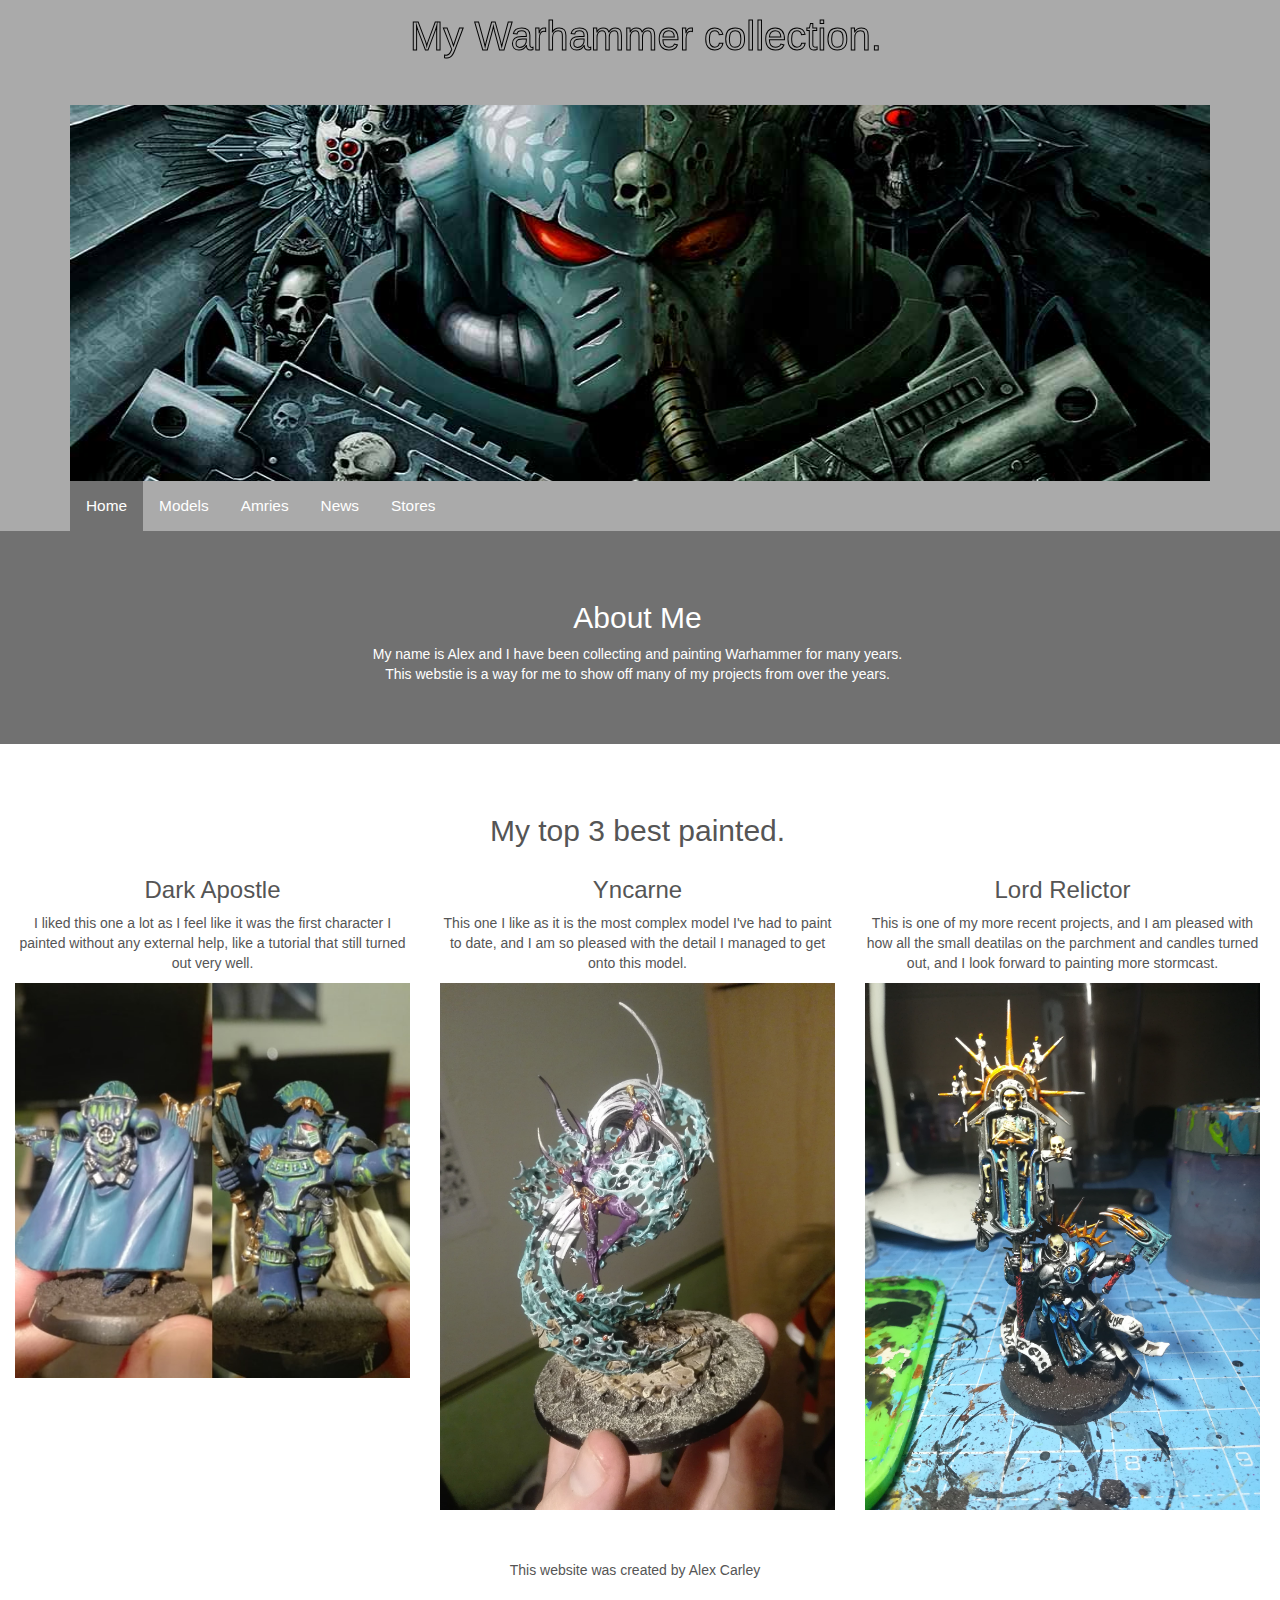
<file: Index.html>
<!DOCTYPE html>
<head>
  <title>Warhammer Collection by Alex Carley</title>
  <meta charset="utf-8">
  <meta name="viewport" content="width=device-width, initial-scale=1">
  <link rel="stylesheet" href="http://maxcdn.bootstrapcdn.com/bootstrap/3.3.7/css/bootstrap.min.css">
  <link rel="stylesheet" type="text/css" medial="all" href="css/style.css" />
  <script src="https://ajax.googleapis.com/ajax/libs/jquery/1.12.4/jquery.min.js"></script>
  <script src="http://maxcdn.bootstrapcdn.com/bootstrap/3.3.7/js/bootstrap.min.js"></script>

</head>
<body>
<div class="theheader">
  <div class="container text-center">
    <body>
      <canvas id="myCanvas" width="480" height="100">
      Your browser does not support the canvas element.
      </canvas>
      <script>
      var canvas = document.getElementById("myCanvas");
      var ctx = canvas.getContext("2d");
      ctx.font = "40px Arial";
      ctx.strokeText("My Warhammer collection.", 10, 50);
      </script>
    <img src="Images/40k-header.jpg" alt="Warhammer40k" width="100%" height="376">
    <navigation>
      <ul>
        <li><a class="active" href="index.php">Home</a></li>
        <li><a href="Models.html">Models</a></li>
        <li><a href="Armies.html">Amries</a></li>
        <li><a href="News.html">News</a></li>
        <li><a href="Stores.html">Stores</a></li>
      </ul>
    </navigation>
  </div>
</div>




<div class="container-fluid sec-1 text-center">
  <h2>About Me</h2>
  <p>My name is Alex and I have been collecting and painting Warhammer for many
  years. <br> This webstie is a way for me to show off many of my projects from
  over the years.</p>
</div>

<div class="container-fluid sec-2 text-center">
  <h2> My top 3 best painted. </h2>
  <div class="row">
  <div class="col-sm-4">
<h3>Dark Apostle</h3>
<p>I liked this one a lot as I feel like it was the first character I painted without any external help, like a tutorial that still turned out very well.</p>
    <img src="Images/AlphaLegion/DarkApostle.jpg" class="img-responsive" style="width:100%" alt="DarkApostle" >
  </div>
  <div class="col-sm-4">
<h3>Yncarne</h3>
    <p> This one I like as it is the most complex model I've had to paint to date, and I am so pleased with the detail I managed to get onto this model.</p>
    <img src="Images/Eldar/Yncarne1.jpg" class="img-responsive" style="width:100%" alt="xxx" >
  </div>
  <div class="col-sm-4">
<h3>Lord Relictor</h3>
    <p> This is one of my more recent projects, and I am pleased with how all the small deatilas on the parchment and candles turned out, and I look forward to painting more stormcast. </p>
    <img src="Images/Stormcast/LordRelictor1.jpg" class="img-responsive" style="width:100%" alt="xxx" >
  </div>
</div>
<div class="container-fluid sec-3 text-center">
  <p>This website was created by Alex Carley</p>
</div>

</body>
</html>
</file>
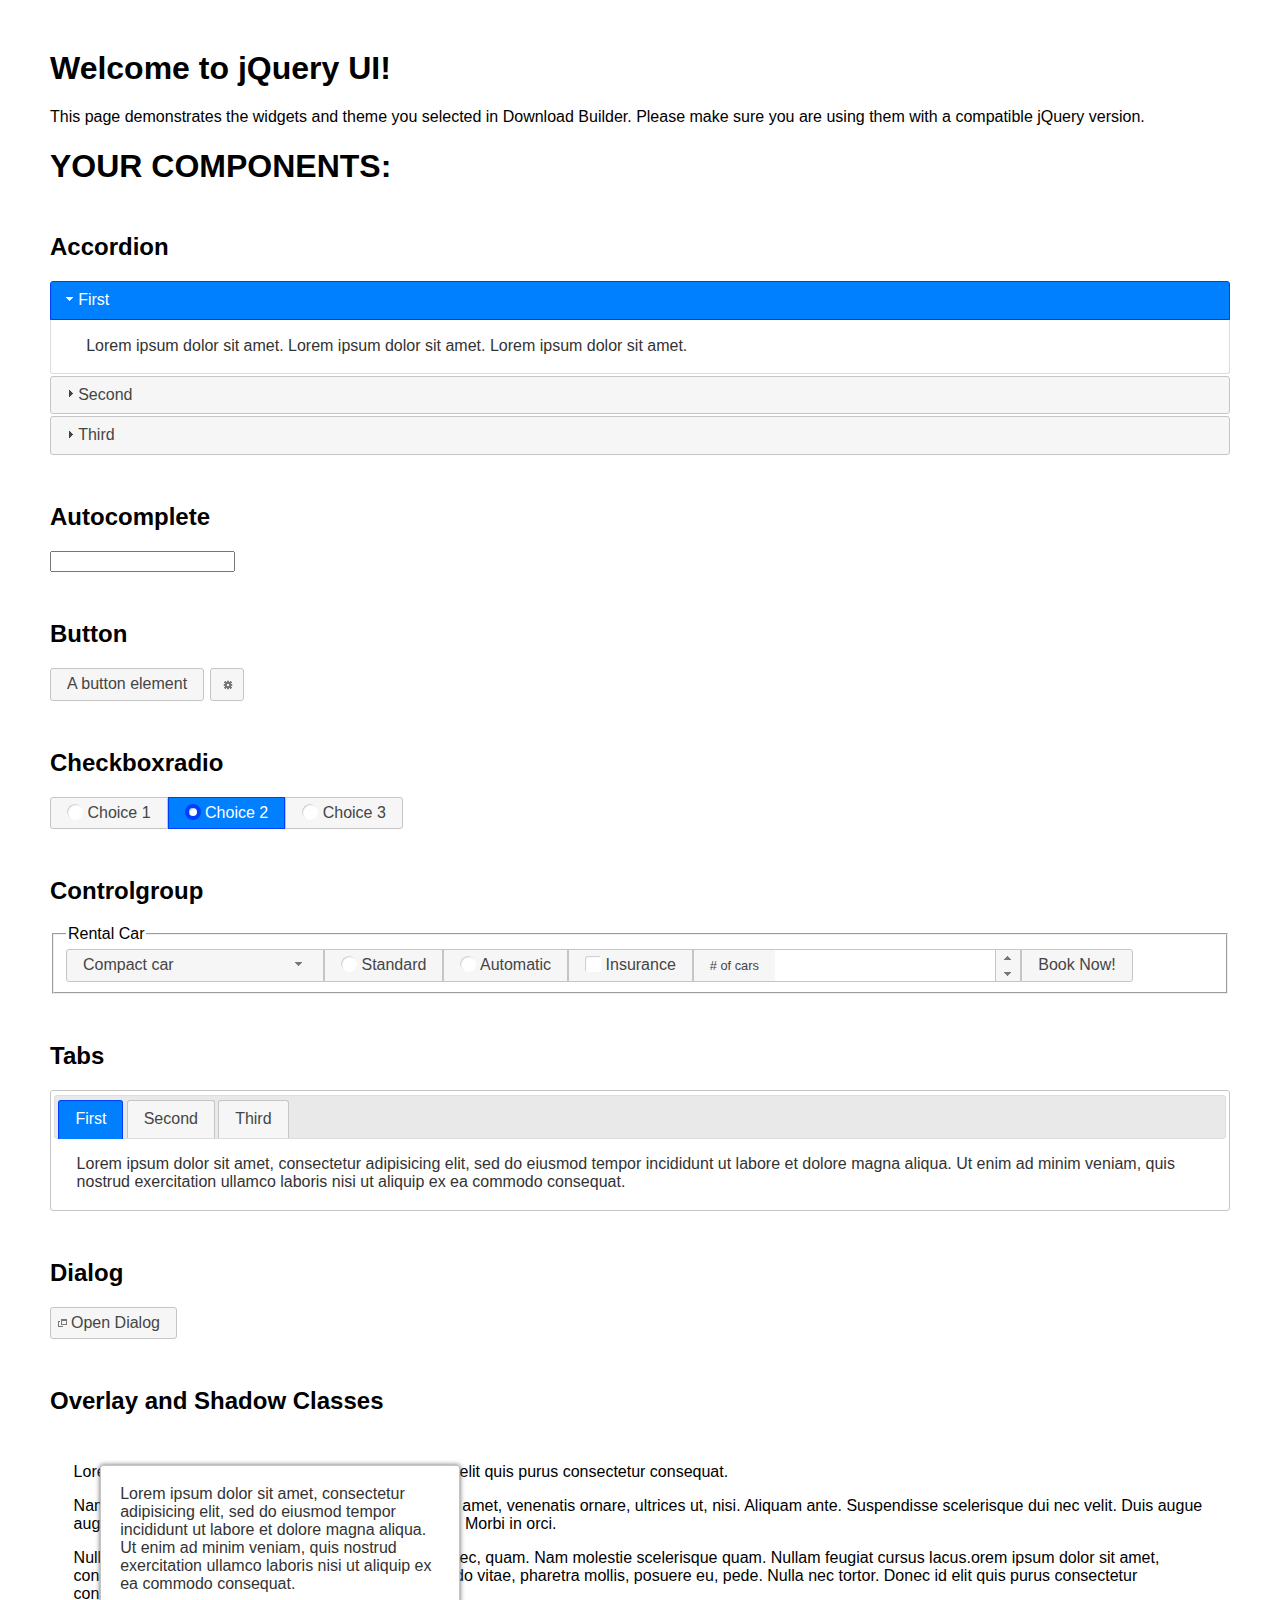
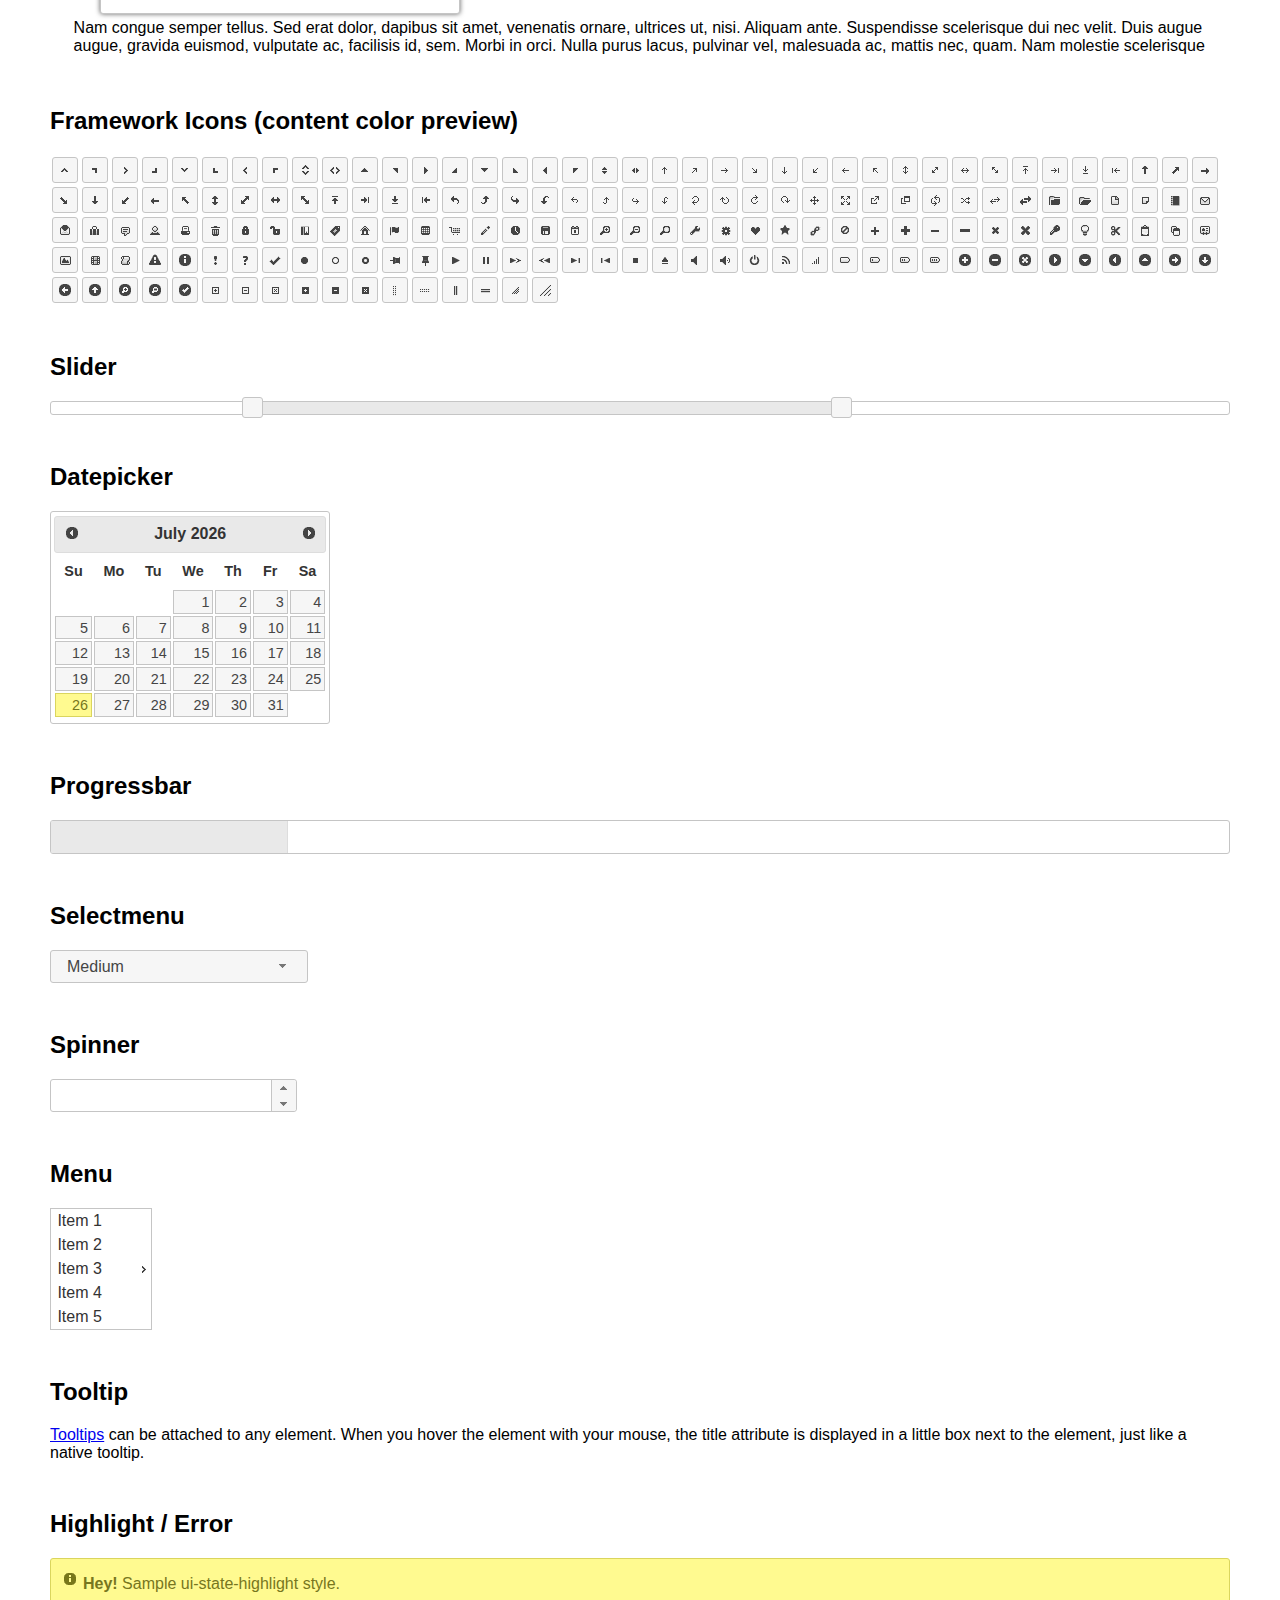
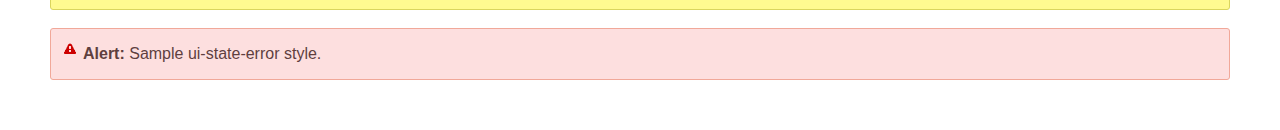
<file: JS/jquery-ui-1.12.1/index.html>
<!doctype html>
<html lang="us">
<head>
	<meta charset="utf-8">
	<title>jQuery UI Example Page</title>
	<link href="jquery-ui.css" rel="stylesheet">
	<style>
	body{
		font-family: "Trebuchet MS", sans-serif;
		margin: 50px;
	}
	.demoHeaders {
		margin-top: 2em;
	}
	#dialog-link {
		padding: .4em 1em .4em 20px;
		text-decoration: none;
		position: relative;
	}
	#dialog-link span.ui-icon {
		margin: 0 5px 0 0;
		position: absolute;
		left: .2em;
		top: 50%;
		margin-top: -8px;
	}
	#icons {
		margin: 0;
		padding: 0;
	}
	#icons li {
		margin: 2px;
		position: relative;
		padding: 4px 0;
		cursor: pointer;
		float: left;
		list-style: none;
	}
	#icons span.ui-icon {
		float: left;
		margin: 0 4px;
	}
	.fakewindowcontain .ui-widget-overlay {
		position: absolute;
	}
	select {
		width: 200px;
	}
	</style>
</head>
<body>

<h1>Welcome to jQuery UI!</h1>

<div class="ui-widget">
	<p>This page demonstrates the widgets and theme you selected in Download Builder. Please make sure you are using them with a compatible jQuery version.</p>
</div>

<h1>YOUR COMPONENTS:</h1>


<!-- Accordion -->
<h2 class="demoHeaders">Accordion</h2>
<div id="accordion">
	<h3>First</h3>
	<div>Lorem ipsum dolor sit amet. Lorem ipsum dolor sit amet. Lorem ipsum dolor sit amet.</div>
	<h3>Second</h3>
	<div>Phasellus mattis tincidunt nibh.</div>
	<h3>Third</h3>
	<div>Nam dui erat, auctor a, dignissim quis.</div>
</div>



<!-- Autocomplete -->
<h2 class="demoHeaders">Autocomplete</h2>
<div>
	<input id="autocomplete" title="type &quot;a&quot;">
</div>



<!-- Button -->
<h2 class="demoHeaders">Button</h2>
<button id="button">A button element</button>
<button id="button-icon">An icon-only button</button>



<!-- Checkboxradio -->
<h2 class="demoHeaders">Checkboxradio</h2>
<form style="margin-top: 1em;">
	<div id="radioset">
		<input type="radio" id="radio1" name="radio"><label for="radio1">Choice 1</label>
		<input type="radio" id="radio2" name="radio" checked="checked"><label for="radio2">Choice 2</label>
		<input type="radio" id="radio3" name="radio"><label for="radio3">Choice 3</label>
	</div>
</form>



<!-- Controlgroup -->
<h2 class="demoHeaders">Controlgroup</h2>
<fieldset>
	<legend>Rental Car</legend>
	<div id="controlgroup">
		<select id="car-type">
			<option>Compact car</option>
			<option>Midsize car</option>
			<option>Full size car</option>
			<option>SUV</option>
			<option>Luxury</option>
			<option>Truck</option>
			<option>Van</option>
		</select>
		<label for="transmission-standard">Standard</label>
		<input type="radio" name="transmission" id="transmission-standard">
		<label for="transmission-automatic">Automatic</label>
		<input type="radio" name="transmission" id="transmission-automatic">
		<label for="insurance">Insurance</label>
		<input type="checkbox" name="insurance" id="insurance">
		<label for="horizontal-spinner" class="ui-controlgroup-label"># of cars</label>
		<input id="horizontal-spinner" class="ui-spinner-input">
		<button>Book Now!</button>
	</div>
</fieldset>



<!-- Tabs -->
<h2 class="demoHeaders">Tabs</h2>
<div id="tabs">
	<ul>
		<li><a href="#tabs-1">First</a></li>
		<li><a href="#tabs-2">Second</a></li>
		<li><a href="#tabs-3">Third</a></li>
	</ul>
	<div id="tabs-1">Lorem ipsum dolor sit amet, consectetur adipisicing elit, sed do eiusmod tempor incididunt ut labore et dolore magna aliqua. Ut enim ad minim veniam, quis nostrud exercitation ullamco laboris nisi ut aliquip ex ea commodo consequat.</div>
	<div id="tabs-2">Phasellus mattis tincidunt nibh. Cras orci urna, blandit id, pretium vel, aliquet ornare, felis. Maecenas scelerisque sem non nisl. Fusce sed lorem in enim dictum bibendum.</div>
	<div id="tabs-3">Nam dui erat, auctor a, dignissim quis, sollicitudin eu, felis. Pellentesque nisi urna, interdum eget, sagittis et, consequat vestibulum, lacus. Mauris porttitor ullamcorper augue.</div>
</div>



<h2 class="demoHeaders">Dialog</h2>
<p>
	<button id="dialog-link" class="ui-button ui-corner-all ui-widget">
		<span class="ui-icon ui-icon-newwin"></span>Open Dialog
	</button>
</p>

<h2 class="demoHeaders">Overlay and Shadow Classes</h2>
<div style="position: relative; width: 96%; height: 200px; padding:1% 2%; overflow:hidden;" class="fakewindowcontain">
	<p>Lorem ipsum dolor sit amet,  Nulla nec tortor. Donec id elit quis purus consectetur consequat. </p><p>Nam congue semper tellus. Sed erat dolor, dapibus sit amet, venenatis ornare, ultrices ut, nisi. Aliquam ante. Suspendisse scelerisque dui nec velit. Duis augue augue, gravida euismod, vulputate ac, facilisis id, sem. Morbi in orci. </p><p>Nulla purus lacus, pulvinar vel, malesuada ac, mattis nec, quam. Nam molestie scelerisque quam. Nullam feugiat cursus lacus.orem ipsum dolor sit amet, consectetur adipiscing elit. Donec libero risus, commodo vitae, pharetra mollis, posuere eu, pede. Nulla nec tortor. Donec id elit quis purus consectetur consequat. </p><p>Nam congue semper tellus. Sed erat dolor, dapibus sit amet, venenatis ornare, ultrices ut, nisi. Aliquam ante. Suspendisse scelerisque dui nec velit. Duis augue augue, gravida euismod, vulputate ac, facilisis id, sem. Morbi in orci. Nulla purus lacus, pulvinar vel, malesuada ac, mattis nec, quam. Nam molestie scelerisque quam. </p><p>Nullam feugiat cursus lacus.orem ipsum dolor sit amet, consectetur adipiscing elit. Donec libero risus, commodo vitae, pharetra mollis, posuere eu, pede. Nulla nec tortor. Donec id elit quis purus consectetur consequat. Nam congue semper tellus. Sed erat dolor, dapibus sit amet, venenatis ornare, ultrices ut, nisi. Aliquam ante. </p><p>Suspendisse scelerisque dui nec velit. Duis augue augue, gravida euismod, vulputate ac, facilisis id, sem. Morbi in orci. Nulla purus lacus, pulvinar vel, malesuada ac, mattis nec, quam. Nam molestie scelerisque quam. Nullam feugiat cursus lacus.orem ipsum dolor sit amet, consectetur adipiscing elit. Donec libero risus, commodo vitae, pharetra mollis, posuere eu, pede. Nulla nec tortor. Donec id elit quis purus consectetur consequat. Nam congue semper tellus. Sed erat dolor, dapibus sit amet, venenatis ornare, ultrices ut, nisi. </p>

	<!-- ui-dialog -->
	<div class="ui-widget-overlay ui-front"></div>
	<div style="position: absolute; width: 320px; left: 50px; top: 30px; padding: 1.2em" class="ui-widget ui-front ui-widget-content ui-corner-all ui-widget-shadow">
		Lorem ipsum dolor sit amet, consectetur adipisicing elit, sed do eiusmod tempor incididunt ut labore et dolore magna aliqua. Ut enim ad minim veniam, quis nostrud exercitation ullamco laboris nisi ut aliquip ex ea commodo consequat.
	</div>

</div>

<!-- ui-dialog -->
<div id="dialog" title="Dialog Title">
	<p>Lorem ipsum dolor sit amet, consectetur adipisicing elit, sed do eiusmod tempor incididunt ut labore et dolore magna aliqua. Ut enim ad minim veniam, quis nostrud exercitation ullamco laboris nisi ut aliquip ex ea commodo consequat.</p>
</div>



<h2 class="demoHeaders">Framework Icons (content color preview)</h2>
<ul id="icons" class="ui-widget ui-helper-clearfix">
	<li class="ui-state-default ui-corner-all" title=".ui-icon-caret-1-n"><span class="ui-icon ui-icon-caret-1-n"></span></li>
	<li class="ui-state-default ui-corner-all" title=".ui-icon-caret-1-ne"><span class="ui-icon ui-icon-caret-1-ne"></span></li>
	<li class="ui-state-default ui-corner-all" title=".ui-icon-caret-1-e"><span class="ui-icon ui-icon-caret-1-e"></span></li>
	<li class="ui-state-default ui-corner-all" title=".ui-icon-caret-1-se"><span class="ui-icon ui-icon-caret-1-se"></span></li>
	<li class="ui-state-default ui-corner-all" title=".ui-icon-caret-1-s"><span class="ui-icon ui-icon-caret-1-s"></span></li>
	<li class="ui-state-default ui-corner-all" title=".ui-icon-caret-1-sw"><span class="ui-icon ui-icon-caret-1-sw"></span></li>
	<li class="ui-state-default ui-corner-all" title=".ui-icon-caret-1-w"><span class="ui-icon ui-icon-caret-1-w"></span></li>
	<li class="ui-state-default ui-corner-all" title=".ui-icon-caret-1-nw"><span class="ui-icon ui-icon-caret-1-nw"></span></li>
	<li class="ui-state-default ui-corner-all" title=".ui-icon-caret-2-n-s"><span class="ui-icon ui-icon-caret-2-n-s"></span></li>
	<li class="ui-state-default ui-corner-all" title=".ui-icon-caret-2-e-w"><span class="ui-icon ui-icon-caret-2-e-w"></span></li>
	<li class="ui-state-default ui-corner-all" title=".ui-icon-triangle-1-n"><span class="ui-icon ui-icon-triangle-1-n"></span></li>
	<li class="ui-state-default ui-corner-all" title=".ui-icon-triangle-1-ne"><span class="ui-icon ui-icon-triangle-1-ne"></span></li>
	<li class="ui-state-default ui-corner-all" title=".ui-icon-triangle-1-e"><span class="ui-icon ui-icon-triangle-1-e"></span></li>
	<li class="ui-state-default ui-corner-all" title=".ui-icon-triangle-1-se"><span class="ui-icon ui-icon-triangle-1-se"></span></li>
	<li class="ui-state-default ui-corner-all" title=".ui-icon-triangle-1-s"><span class="ui-icon ui-icon-triangle-1-s"></span></li>
	<li class="ui-state-default ui-corner-all" title=".ui-icon-triangle-1-sw"><span class="ui-icon ui-icon-triangle-1-sw"></span></li>
	<li class="ui-state-default ui-corner-all" title=".ui-icon-triangle-1-w"><span class="ui-icon ui-icon-triangle-1-w"></span></li>
	<li class="ui-state-default ui-corner-all" title=".ui-icon-triangle-1-nw"><span class="ui-icon ui-icon-triangle-1-nw"></span></li>
	<li class="ui-state-default ui-corner-all" title=".ui-icon-triangle-2-n-s"><span class="ui-icon ui-icon-triangle-2-n-s"></span></li>
	<li class="ui-state-default ui-corner-all" title=".ui-icon-triangle-2-e-w"><span class="ui-icon ui-icon-triangle-2-e-w"></span></li>
	<li class="ui-state-default ui-corner-all" title=".ui-icon-arrow-1-n"><span class="ui-icon ui-icon-arrow-1-n"></span></li>
	<li class="ui-state-default ui-corner-all" title=".ui-icon-arrow-1-ne"><span class="ui-icon ui-icon-arrow-1-ne"></span></li>
	<li class="ui-state-default ui-corner-all" title=".ui-icon-arrow-1-e"><span class="ui-icon ui-icon-arrow-1-e"></span></li>
	<li class="ui-state-default ui-corner-all" title=".ui-icon-arrow-1-se"><span class="ui-icon ui-icon-arrow-1-se"></span></li>
	<li class="ui-state-default ui-corner-all" title=".ui-icon-arrow-1-s"><span class="ui-icon ui-icon-arrow-1-s"></span></li>
	<li class="ui-state-default ui-corner-all" title=".ui-icon-arrow-1-sw"><span class="ui-icon ui-icon-arrow-1-sw"></span></li>
	<li class="ui-state-default ui-corner-all" title=".ui-icon-arrow-1-w"><span class="ui-icon ui-icon-arrow-1-w"></span></li>
	<li class="ui-state-default ui-corner-all" title=".ui-icon-arrow-1-nw"><span class="ui-icon ui-icon-arrow-1-nw"></span></li>
	<li class="ui-state-default ui-corner-all" title=".ui-icon-arrow-2-n-s"><span class="ui-icon ui-icon-arrow-2-n-s"></span></li>
	<li class="ui-state-default ui-corner-all" title=".ui-icon-arrow-2-ne-sw"><span class="ui-icon ui-icon-arrow-2-ne-sw"></span></li>
	<li class="ui-state-default ui-corner-all" title=".ui-icon-arrow-2-e-w"><span class="ui-icon ui-icon-arrow-2-e-w"></span></li>
	<li class="ui-state-default ui-corner-all" title=".ui-icon-arrow-2-se-nw"><span class="ui-icon ui-icon-arrow-2-se-nw"></span></li>
	<li class="ui-state-default ui-corner-all" title=".ui-icon-arrowstop-1-n"><span class="ui-icon ui-icon-arrowstop-1-n"></span></li>
	<li class="ui-state-default ui-corner-all" title=".ui-icon-arrowstop-1-e"><span class="ui-icon ui-icon-arrowstop-1-e"></span></li>
	<li class="ui-state-default ui-corner-all" title=".ui-icon-arrowstop-1-s"><span class="ui-icon ui-icon-arrowstop-1-s"></span></li>
	<li class="ui-state-default ui-corner-all" title=".ui-icon-arrowstop-1-w"><span class="ui-icon ui-icon-arrowstop-1-w"></span></li>
	<li class="ui-state-default ui-corner-all" title=".ui-icon-arrowthick-1-n"><span class="ui-icon ui-icon-arrowthick-1-n"></span></li>
	<li class="ui-state-default ui-corner-all" title=".ui-icon-arrowthick-1-ne"><span class="ui-icon ui-icon-arrowthick-1-ne"></span></li>
	<li class="ui-state-default ui-corner-all" title=".ui-icon-arrowthick-1-e"><span class="ui-icon ui-icon-arrowthick-1-e"></span></li>
	<li class="ui-state-default ui-corner-all" title=".ui-icon-arrowthick-1-se"><span class="ui-icon ui-icon-arrowthick-1-se"></span></li>
	<li class="ui-state-default ui-corner-all" title=".ui-icon-arrowthick-1-s"><span class="ui-icon ui-icon-arrowthick-1-s"></span></li>
	<li class="ui-state-default ui-corner-all" title=".ui-icon-arrowthick-1-sw"><span class="ui-icon ui-icon-arrowthick-1-sw"></span></li>
	<li class="ui-state-default ui-corner-all" title=".ui-icon-arrowthick-1-w"><span class="ui-icon ui-icon-arrowthick-1-w"></span></li>
	<li class="ui-state-default ui-corner-all" title=".ui-icon-arrowthick-1-nw"><span class="ui-icon ui-icon-arrowthick-1-nw"></span></li>
	<li class="ui-state-default ui-corner-all" title=".ui-icon-arrowthick-2-n-s"><span class="ui-icon ui-icon-arrowthick-2-n-s"></span></li>
	<li class="ui-state-default ui-corner-all" title=".ui-icon-arrowthick-2-ne-sw"><span class="ui-icon ui-icon-arrowthick-2-ne-sw"></span></li>
	<li class="ui-state-default ui-corner-all" title=".ui-icon-arrowthick-2-e-w"><span class="ui-icon ui-icon-arrowthick-2-e-w"></span></li>
	<li class="ui-state-default ui-corner-all" title=".ui-icon-arrowthick-2-se-nw"><span class="ui-icon ui-icon-arrowthick-2-se-nw"></span></li>
	<li class="ui-state-default ui-corner-all" title=".ui-icon-arrowthickstop-1-n"><span class="ui-icon ui-icon-arrowthickstop-1-n"></span></li>
	<li class="ui-state-default ui-corner-all" title=".ui-icon-arrowthickstop-1-e"><span class="ui-icon ui-icon-arrowthickstop-1-e"></span></li>
	<li class="ui-state-default ui-corner-all" title=".ui-icon-arrowthickstop-1-s"><span class="ui-icon ui-icon-arrowthickstop-1-s"></span></li>
	<li class="ui-state-default ui-corner-all" title=".ui-icon-arrowthickstop-1-w"><span class="ui-icon ui-icon-arrowthickstop-1-w"></span></li>
	<li class="ui-state-default ui-corner-all" title=".ui-icon-arrowreturnthick-1-w"><span class="ui-icon ui-icon-arrowreturnthick-1-w"></span></li>
	<li class="ui-state-default ui-corner-all" title=".ui-icon-arrowreturnthick-1-n"><span class="ui-icon ui-icon-arrowreturnthick-1-n"></span></li>
	<li class="ui-state-default ui-corner-all" title=".ui-icon-arrowreturnthick-1-e"><span class="ui-icon ui-icon-arrowreturnthick-1-e"></span></li>
	<li class="ui-state-default ui-corner-all" title=".ui-icon-arrowreturnthick-1-s"><span class="ui-icon ui-icon-arrowreturnthick-1-s"></span></li>
	<li class="ui-state-default ui-corner-all" title=".ui-icon-arrowreturn-1-w"><span class="ui-icon ui-icon-arrowreturn-1-w"></span></li>
	<li class="ui-state-default ui-corner-all" title=".ui-icon-arrowreturn-1-n"><span class="ui-icon ui-icon-arrowreturn-1-n"></span></li>
	<li class="ui-state-default ui-corner-all" title=".ui-icon-arrowreturn-1-e"><span class="ui-icon ui-icon-arrowreturn-1-e"></span></li>
	<li class="ui-state-default ui-corner-all" title=".ui-icon-arrowreturn-1-s"><span class="ui-icon ui-icon-arrowreturn-1-s"></span></li>
	<li class="ui-state-default ui-corner-all" title=".ui-icon-arrowrefresh-1-w"><span class="ui-icon ui-icon-arrowrefresh-1-w"></span></li>
	<li class="ui-state-default ui-corner-all" title=".ui-icon-arrowrefresh-1-n"><span class="ui-icon ui-icon-arrowrefresh-1-n"></span></li>
	<li class="ui-state-default ui-corner-all" title=".ui-icon-arrowrefresh-1-e"><span class="ui-icon ui-icon-arrowrefresh-1-e"></span></li>
	<li class="ui-state-default ui-corner-all" title=".ui-icon-arrowrefresh-1-s"><span class="ui-icon ui-icon-arrowrefresh-1-s"></span></li>
	<li class="ui-state-default ui-corner-all" title=".ui-icon-arrow-4"><span class="ui-icon ui-icon-arrow-4"></span></li>
	<li class="ui-state-default ui-corner-all" title=".ui-icon-arrow-4-diag"><span class="ui-icon ui-icon-arrow-4-diag"></span></li>
	<li class="ui-state-default ui-corner-all" title=".ui-icon-extlink"><span class="ui-icon ui-icon-extlink"></span></li>
	<li class="ui-state-default ui-corner-all" title=".ui-icon-newwin"><span class="ui-icon ui-icon-newwin"></span></li>
	<li class="ui-state-default ui-corner-all" title=".ui-icon-refresh"><span class="ui-icon ui-icon-refresh"></span></li>
	<li class="ui-state-default ui-corner-all" title=".ui-icon-shuffle"><span class="ui-icon ui-icon-shuffle"></span></li>
	<li class="ui-state-default ui-corner-all" title=".ui-icon-transfer-e-w"><span class="ui-icon ui-icon-transfer-e-w"></span></li>
	<li class="ui-state-default ui-corner-all" title=".ui-icon-transferthick-e-w"><span class="ui-icon ui-icon-transferthick-e-w"></span></li>
	<li class="ui-state-default ui-corner-all" title=".ui-icon-folder-collapsed"><span class="ui-icon ui-icon-folder-collapsed"></span></li>
	<li class="ui-state-default ui-corner-all" title=".ui-icon-folder-open"><span class="ui-icon ui-icon-folder-open"></span></li>
	<li class="ui-state-default ui-corner-all" title=".ui-icon-document"><span class="ui-icon ui-icon-document"></span></li>
	<li class="ui-state-default ui-corner-all" title=".ui-icon-document-b"><span class="ui-icon ui-icon-document-b"></span></li>
	<li class="ui-state-default ui-corner-all" title=".ui-icon-note"><span class="ui-icon ui-icon-note"></span></li>
	<li class="ui-state-default ui-corner-all" title=".ui-icon-mail-closed"><span class="ui-icon ui-icon-mail-closed"></span></li>
	<li class="ui-state-default ui-corner-all" title=".ui-icon-mail-open"><span class="ui-icon ui-icon-mail-open"></span></li>
	<li class="ui-state-default ui-corner-all" title=".ui-icon-suitcase"><span class="ui-icon ui-icon-suitcase"></span></li>
	<li class="ui-state-default ui-corner-all" title=".ui-icon-comment"><span class="ui-icon ui-icon-comment"></span></li>
	<li class="ui-state-default ui-corner-all" title=".ui-icon-person"><span class="ui-icon ui-icon-person"></span></li>
	<li class="ui-state-default ui-corner-all" title=".ui-icon-print"><span class="ui-icon ui-icon-print"></span></li>
	<li class="ui-state-default ui-corner-all" title=".ui-icon-trash"><span class="ui-icon ui-icon-trash"></span></li>
	<li class="ui-state-default ui-corner-all" title=".ui-icon-locked"><span class="ui-icon ui-icon-locked"></span></li>
	<li class="ui-state-default ui-corner-all" title=".ui-icon-unlocked"><span class="ui-icon ui-icon-unlocked"></span></li>
	<li class="ui-state-default ui-corner-all" title=".ui-icon-bookmark"><span class="ui-icon ui-icon-bookmark"></span></li>
	<li class="ui-state-default ui-corner-all" title=".ui-icon-tag"><span class="ui-icon ui-icon-tag"></span></li>
	<li class="ui-state-default ui-corner-all" title=".ui-icon-home"><span class="ui-icon ui-icon-home"></span></li>
	<li class="ui-state-default ui-corner-all" title=".ui-icon-flag"><span class="ui-icon ui-icon-flag"></span></li>
	<li class="ui-state-default ui-corner-all" title=".ui-icon-calculator"><span class="ui-icon ui-icon-calculator"></span></li>
	<li class="ui-state-default ui-corner-all" title=".ui-icon-cart"><span class="ui-icon ui-icon-cart"></span></li>
	<li class="ui-state-default ui-corner-all" title=".ui-icon-pencil"><span class="ui-icon ui-icon-pencil"></span></li>
	<li class="ui-state-default ui-corner-all" title=".ui-icon-clock"><span class="ui-icon ui-icon-clock"></span></li>
	<li class="ui-state-default ui-corner-all" title=".ui-icon-disk"><span class="ui-icon ui-icon-disk"></span></li>
	<li class="ui-state-default ui-corner-all" title=".ui-icon-calendar"><span class="ui-icon ui-icon-calendar"></span></li>
	<li class="ui-state-default ui-corner-all" title=".ui-icon-zoomin"><span class="ui-icon ui-icon-zoomin"></span></li>
	<li class="ui-state-default ui-corner-all" title=".ui-icon-zoomout"><span class="ui-icon ui-icon-zoomout"></span></li>
	<li class="ui-state-default ui-corner-all" title=".ui-icon-search"><span class="ui-icon ui-icon-search"></span></li>
	<li class="ui-state-default ui-corner-all" title=".ui-icon-wrench"><span class="ui-icon ui-icon-wrench"></span></li>
	<li class="ui-state-default ui-corner-all" title=".ui-icon-gear"><span class="ui-icon ui-icon-gear"></span></li>
	<li class="ui-state-default ui-corner-all" title=".ui-icon-heart"><span class="ui-icon ui-icon-heart"></span></li>
	<li class="ui-state-default ui-corner-all" title=".ui-icon-star"><span class="ui-icon ui-icon-star"></span></li>
	<li class="ui-state-default ui-corner-all" title=".ui-icon-link"><span class="ui-icon ui-icon-link"></span></li>
	<li class="ui-state-default ui-corner-all" title=".ui-icon-cancel"><span class="ui-icon ui-icon-cancel"></span></li>
	<li class="ui-state-default ui-corner-all" title=".ui-icon-plus"><span class="ui-icon ui-icon-plus"></span></li>
	<li class="ui-state-default ui-corner-all" title=".ui-icon-plusthick"><span class="ui-icon ui-icon-plusthick"></span></li>
	<li class="ui-state-default ui-corner-all" title=".ui-icon-minus"><span class="ui-icon ui-icon-minus"></span></li>
	<li class="ui-state-default ui-corner-all" title=".ui-icon-minusthick"><span class="ui-icon ui-icon-minusthick"></span></li>
	<li class="ui-state-default ui-corner-all" title=".ui-icon-close"><span class="ui-icon ui-icon-close"></span></li>
	<li class="ui-state-default ui-corner-all" title=".ui-icon-closethick"><span class="ui-icon ui-icon-closethick"></span></li>
	<li class="ui-state-default ui-corner-all" title=".ui-icon-key"><span class="ui-icon ui-icon-key"></span></li>
	<li class="ui-state-default ui-corner-all" title=".ui-icon-lightbulb"><span class="ui-icon ui-icon-lightbulb"></span></li>
	<li class="ui-state-default ui-corner-all" title=".ui-icon-scissors"><span class="ui-icon ui-icon-scissors"></span></li>
	<li class="ui-state-default ui-corner-all" title=".ui-icon-clipboard"><span class="ui-icon ui-icon-clipboard"></span></li>
	<li class="ui-state-default ui-corner-all" title=".ui-icon-copy"><span class="ui-icon ui-icon-copy"></span></li>
	<li class="ui-state-default ui-corner-all" title=".ui-icon-contact"><span class="ui-icon ui-icon-contact"></span></li>
	<li class="ui-state-default ui-corner-all" title=".ui-icon-image"><span class="ui-icon ui-icon-image"></span></li>
	<li class="ui-state-default ui-corner-all" title=".ui-icon-video"><span class="ui-icon ui-icon-video"></span></li>
	<li class="ui-state-default ui-corner-all" title=".ui-icon-script"><span class="ui-icon ui-icon-script"></span></li>
	<li class="ui-state-default ui-corner-all" title=".ui-icon-alert"><span class="ui-icon ui-icon-alert"></span></li>
	<li class="ui-state-default ui-corner-all" title=".ui-icon-info"><span class="ui-icon ui-icon-info"></span></li>
	<li class="ui-state-default ui-corner-all" title=".ui-icon-notice"><span class="ui-icon ui-icon-notice"></span></li>
	<li class="ui-state-default ui-corner-all" title=".ui-icon-help"><span class="ui-icon ui-icon-help"></span></li>
	<li class="ui-state-default ui-corner-all" title=".ui-icon-check"><span class="ui-icon ui-icon-check"></span></li>
	<li class="ui-state-default ui-corner-all" title=".ui-icon-bullet"><span class="ui-icon ui-icon-bullet"></span></li>
	<li class="ui-state-default ui-corner-all" title=".ui-icon-radio-off"><span class="ui-icon ui-icon-radio-off"></span></li>
	<li class="ui-state-default ui-corner-all" title=".ui-icon-radio-on"><span class="ui-icon ui-icon-radio-on"></span></li>
	<li class="ui-state-default ui-corner-all" title=".ui-icon-pin-w"><span class="ui-icon ui-icon-pin-w"></span></li>
	<li class="ui-state-default ui-corner-all" title=".ui-icon-pin-s"><span class="ui-icon ui-icon-pin-s"></span></li>
	<li class="ui-state-default ui-corner-all" title=".ui-icon-play"><span class="ui-icon ui-icon-play"></span></li>
	<li class="ui-state-default ui-corner-all" title=".ui-icon-pause"><span class="ui-icon ui-icon-pause"></span></li>
	<li class="ui-state-default ui-corner-all" title=".ui-icon-seek-next"><span class="ui-icon ui-icon-seek-next"></span></li>
	<li class="ui-state-default ui-corner-all" title=".ui-icon-seek-prev"><span class="ui-icon ui-icon-seek-prev"></span></li>
	<li class="ui-state-default ui-corner-all" title=".ui-icon-seek-end"><span class="ui-icon ui-icon-seek-end"></span></li>
	<li class="ui-state-default ui-corner-all" title=".ui-icon-seek-first"><span class="ui-icon ui-icon-seek-first"></span></li>
	<li class="ui-state-default ui-corner-all" title=".ui-icon-stop"><span class="ui-icon ui-icon-stop"></span></li>
	<li class="ui-state-default ui-corner-all" title=".ui-icon-eject"><span class="ui-icon ui-icon-eject"></span></li>
	<li class="ui-state-default ui-corner-all" title=".ui-icon-volume-off"><span class="ui-icon ui-icon-volume-off"></span></li>
	<li class="ui-state-default ui-corner-all" title=".ui-icon-volume-on"><span class="ui-icon ui-icon-volume-on"></span></li>
	<li class="ui-state-default ui-corner-all" title=".ui-icon-power"><span class="ui-icon ui-icon-power"></span></li>
	<li class="ui-state-default ui-corner-all" title=".ui-icon-signal-diag"><span class="ui-icon ui-icon-signal-diag"></span></li>
	<li class="ui-state-default ui-corner-all" title=".ui-icon-signal"><span class="ui-icon ui-icon-signal"></span></li>
	<li class="ui-state-default ui-corner-all" title=".ui-icon-battery-0"><span class="ui-icon ui-icon-battery-0"></span></li>
	<li class="ui-state-default ui-corner-all" title=".ui-icon-battery-1"><span class="ui-icon ui-icon-battery-1"></span></li>
	<li class="ui-state-default ui-corner-all" title=".ui-icon-battery-2"><span class="ui-icon ui-icon-battery-2"></span></li>
	<li class="ui-state-default ui-corner-all" title=".ui-icon-battery-3"><span class="ui-icon ui-icon-battery-3"></span></li>
	<li class="ui-state-default ui-corner-all" title=".ui-icon-circle-plus"><span class="ui-icon ui-icon-circle-plus"></span></li>
	<li class="ui-state-default ui-corner-all" title=".ui-icon-circle-minus"><span class="ui-icon ui-icon-circle-minus"></span></li>
	<li class="ui-state-default ui-corner-all" title=".ui-icon-circle-close"><span class="ui-icon ui-icon-circle-close"></span></li>
	<li class="ui-state-default ui-corner-all" title=".ui-icon-circle-triangle-e"><span class="ui-icon ui-icon-circle-triangle-e"></span></li>
	<li class="ui-state-default ui-corner-all" title=".ui-icon-circle-triangle-s"><span class="ui-icon ui-icon-circle-triangle-s"></span></li>
	<li class="ui-state-default ui-corner-all" title=".ui-icon-circle-triangle-w"><span class="ui-icon ui-icon-circle-triangle-w"></span></li>
	<li class="ui-state-default ui-corner-all" title=".ui-icon-circle-triangle-n"><span class="ui-icon ui-icon-circle-triangle-n"></span></li>
	<li class="ui-state-default ui-corner-all" title=".ui-icon-circle-arrow-e"><span class="ui-icon ui-icon-circle-arrow-e"></span></li>
	<li class="ui-state-default ui-corner-all" title=".ui-icon-circle-arrow-s"><span class="ui-icon ui-icon-circle-arrow-s"></span></li>
	<li class="ui-state-default ui-corner-all" title=".ui-icon-circle-arrow-w"><span class="ui-icon ui-icon-circle-arrow-w"></span></li>
	<li class="ui-state-default ui-corner-all" title=".ui-icon-circle-arrow-n"><span class="ui-icon ui-icon-circle-arrow-n"></span></li>
	<li class="ui-state-default ui-corner-all" title=".ui-icon-circle-zoomin"><span class="ui-icon ui-icon-circle-zoomin"></span></li>
	<li class="ui-state-default ui-corner-all" title=".ui-icon-circle-zoomout"><span class="ui-icon ui-icon-circle-zoomout"></span></li>
	<li class="ui-state-default ui-corner-all" title=".ui-icon-circle-check"><span class="ui-icon ui-icon-circle-check"></span></li>
	<li class="ui-state-default ui-corner-all" title=".ui-icon-circlesmall-plus"><span class="ui-icon ui-icon-circlesmall-plus"></span></li>
	<li class="ui-state-default ui-corner-all" title=".ui-icon-circlesmall-minus"><span class="ui-icon ui-icon-circlesmall-minus"></span></li>
	<li class="ui-state-default ui-corner-all" title=".ui-icon-circlesmall-close"><span class="ui-icon ui-icon-circlesmall-close"></span></li>
	<li class="ui-state-default ui-corner-all" title=".ui-icon-squaresmall-plus"><span class="ui-icon ui-icon-squaresmall-plus"></span></li>
	<li class="ui-state-default ui-corner-all" title=".ui-icon-squaresmall-minus"><span class="ui-icon ui-icon-squaresmall-minus"></span></li>
	<li class="ui-state-default ui-corner-all" title=".ui-icon-squaresmall-close"><span class="ui-icon ui-icon-squaresmall-close"></span></li>
	<li class="ui-state-default ui-corner-all" title=".ui-icon-grip-dotted-vertical"><span class="ui-icon ui-icon-grip-dotted-vertical"></span></li>
	<li class="ui-state-default ui-corner-all" title=".ui-icon-grip-dotted-horizontal"><span class="ui-icon ui-icon-grip-dotted-horizontal"></span></li>
	<li class="ui-state-default ui-corner-all" title=".ui-icon-grip-solid-vertical"><span class="ui-icon ui-icon-grip-solid-vertical"></span></li>
	<li class="ui-state-default ui-corner-all" title=".ui-icon-grip-solid-horizontal"><span class="ui-icon ui-icon-grip-solid-horizontal"></span></li>
	<li class="ui-state-default ui-corner-all" title=".ui-icon-gripsmall-diagonal-se"><span class="ui-icon ui-icon-gripsmall-diagonal-se"></span></li>
	<li class="ui-state-default ui-corner-all" title=".ui-icon-grip-diagonal-se"><span class="ui-icon ui-icon-grip-diagonal-se"></span></li>
</ul>


<!-- Slider -->
<h2 class="demoHeaders">Slider</h2>
<div id="slider"></div>



<!-- Datepicker -->
<h2 class="demoHeaders">Datepicker</h2>
<div id="datepicker"></div>



<!-- Progressbar -->
<h2 class="demoHeaders">Progressbar</h2>
<div id="progressbar"></div>



<!-- Progressbar -->
<h2 class="demoHeaders">Selectmenu</h2>
<select id="selectmenu">
	<option>Slower</option>
	<option>Slow</option>
	<option selected="selected">Medium</option>
	<option>Fast</option>
	<option>Faster</option>
</select>



<!-- Spinner -->
<h2 class="demoHeaders">Spinner</h2>
<input id="spinner">



<!-- Menu -->
<h2 class="demoHeaders">Menu</h2>
<ul style="width:100px;" id="menu">
	<li><div>Item 1</div></li>
	<li><div>Item 2</div></li>
	<li><div>Item 3</div>
		<ul>
			<li><div>Item 3-1</div></li>
			<li><div>Item 3-2</div></li>
			<li><div>Item 3-3</div></li>
			<li><div>Item 3-4</div></li>
			<li><div>Item 3-5</div></li>
		</ul>
	</li>
	<li><div>Item 4</div></li>
	<li><div>Item 5</div></li>
</ul>



<!-- Tooltip -->
<h2 class="demoHeaders">Tooltip</h2>
<p id="tooltip">
	<a href="#" title="That&apos;s what this widget is">Tooltips</a> can be attached to any element. When you hover
the element with your mouse, the title attribute is displayed in a little box next to the element, just like a native tooltip.
</p>


<!-- Highlight / Error -->
<h2 class="demoHeaders">Highlight / Error</h2>
<div class="ui-widget">
	<div class="ui-state-highlight ui-corner-all" style="margin-top: 20px; padding: 0 .7em;">
		<p><span class="ui-icon ui-icon-info" style="float: left; margin-right: .3em;"></span>
		<strong>Hey!</strong> Sample ui-state-highlight style.</p>
	</div>
</div>
<br>
<div class="ui-widget">
	<div class="ui-state-error ui-corner-all" style="padding: 0 .7em;">
		<p><span class="ui-icon ui-icon-alert" style="float: left; margin-right: .3em;"></span>
		<strong>Alert:</strong> Sample ui-state-error style.</p>
	</div>
</div>

<script src="external/jquery/jquery.js"></script>
<script src="jquery-ui.js"></script>
<script>

$( "#accordion" ).accordion();



var availableTags = [
	"ActionScript",
	"AppleScript",
	"Asp",
	"BASIC",
	"C",
	"C++",
	"Clojure",
	"COBOL",
	"ColdFusion",
	"Erlang",
	"Fortran",
	"Groovy",
	"Haskell",
	"Java",
	"JavaScript",
	"Lisp",
	"Perl",
	"PHP",
	"Python",
	"Ruby",
	"Scala",
	"Scheme"
];
$( "#autocomplete" ).autocomplete({
	source: availableTags
});



$( "#button" ).button();
$( "#button-icon" ).button({
	icon: "ui-icon-gear",
	showLabel: false
});



$( "#radioset" ).buttonset();



$( "#controlgroup" ).controlgroup();



$( "#tabs" ).tabs();



$( "#dialog" ).dialog({
	autoOpen: false,
	width: 400,
	buttons: [
		{
			text: "Ok",
			click: function() {
				$( this ).dialog( "close" );
			}
		},
		{
			text: "Cancel",
			click: function() {
				$( this ).dialog( "close" );
			}
		}
	]
});

// Link to open the dialog
$( "#dialog-link" ).click(function( event ) {
	$( "#dialog" ).dialog( "open" );
	event.preventDefault();
});



$( "#datepicker" ).datepicker({
	inline: true
});



$( "#slider" ).slider({
	range: true,
	values: [ 17, 67 ]
});



$( "#progressbar" ).progressbar({
	value: 20
});



$( "#spinner" ).spinner();



$( "#menu" ).menu();



$( "#tooltip" ).tooltip();



$( "#selectmenu" ).selectmenu();


// Hover states on the static widgets
$( "#dialog-link, #icons li" ).hover(
	function() {
		$( this ).addClass( "ui-state-hover" );
	},
	function() {
		$( this ).removeClass( "ui-state-hover" );
	}
);
</script>
</body>
</html>
</file>
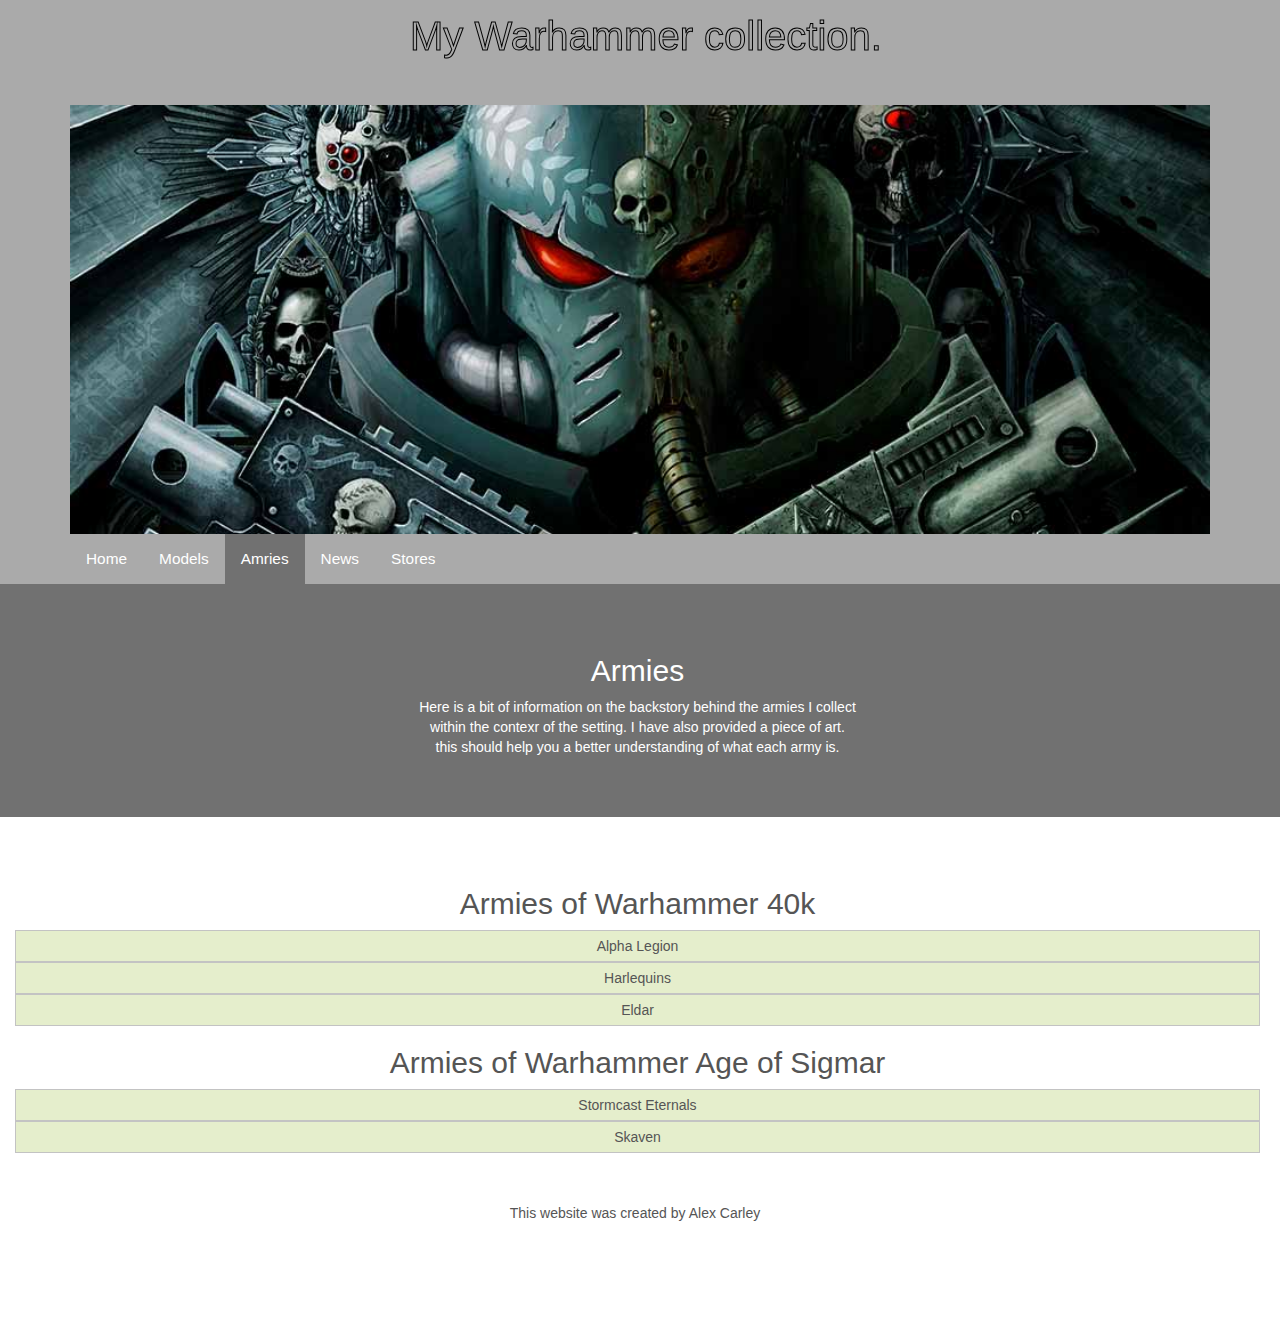
<file: Armies.html>
<!DOCTYPE html>
<head>
  <title>Warhammer Collection by Alex Carley</title>
  <meta charset="utf-8">
  <meta name="viewport" content="width=device-width, initial-scale=1">
  <link rel="stylesheet" href="http://maxcdn.bootstrapcdn.com/bootstrap/3.3.7/css/bootstrap.min.css">
  <link rel="stylesheet" type="text/css" medial="all" href="css/style.css" />
  <script src="https://ajax.googleapis.com/ajax/libs/jquery/1.12.4/jquery.min.js"></script>
  <script src="http://maxcdn.bootstrapcdn.com/bootstrap/3.3.7/js/bootstrap.min.js"></script>
  <script>
  $(document).ready(function(){
    $("#flip1").click(function(){
      $("#panel1").slideToggle("slow");
    });
  });
  $(document).ready(function(){
    $("#flip2").click(function(){
      $("#panel2").slideToggle("slow");
    });
  });
  $(document).ready(function(){
    $("#flip3").click(function(){
      $("#panel3").slideToggle("slow");
    });
  });
  $(document).ready(function(){
    $("#flip4").click(function(){
      $("#panel4").slideToggle("slow");
    });
  });
  $(document).ready(function(){
    $("#flip5").click(function(){
      $("#panel5").slideToggle("slow");
    });
  });
  </script>
</head>
<body>
<div class="theheader">
  <div class="container text-center">
    <canvas id="myCanvas" width="480" height="100">
    Your browser does not support the canvas element.
    </canvas>
    <script>
    var canvas = document.getElementById("myCanvas");
    var ctx = canvas.getContext("2d");
    ctx.font = "40px Arial";
    ctx.strokeText("My Warhammer collection.", 10, 50);
    </script>
    <img src="Images/40k-header.jpg" alt="Warhammer40k" width="100%" height="100%">
    <navigation>
      <ul>
        <li><a href="index.html">Home</a></li>
        <li><a href="Models.html">Models</a></li>
        <li><a class="active" href="Armies.html">Amries</a></li>
        <li><a href="News.html">News</a></li>
        <li><a href="Stores.html">Stores</a></li>
    </navigation>
  </div>
</div>

<div class="container-fluid sec-1 text-center">
  <h2>Armies</h2>
  <p>Here is a bit of information on the backstory behind the armies I collect<br>
  within the contexr of the setting. I have also provided a piece of art.<br>
  this should help you a better understanding of what each army is.</p>
</div>

<div class="container-fluid sec-2 text-center">
  <h2> Armies of Warhammer 40k </h2>
  <div id="flip1">Alpha Legion</div>
  <div id="panel1">
    <div class="row">
    <div class="col-sm-6">
      The Alpha Legion was the XX Legion of the original twenty Space Marine Legions. They turned against the Emperor during the Horus Heresy, becoming Chaos Space Marines. Even before they turned to Chaos, the Alpha Legion were renowned as the most secretive of all the Legions. The Alpha Legion's most closely guarded secret, unbeknownst to all but a few outside the legion, is that they had two primarchs; Alpharius and his twin Omegon (sometimes referred to collectively as just 'Alpharius Omegon')
    </div>
    <div class="col-sm-6">
      <img src="Images/AlphaLegion/ALArmy.jpg" alt="AlphaLegion" width="50%">
    </div>
    </div>
</div>
  <div id="flip2">Harlequins</div>
  <div id="panel2">
    <div class="row">
    <div class="col-sm-6">
      The Harlequins, or Rillietann, are a unique subset of the Eldar race, who split their time between being talented battlefield fighters and theatrical performers. They exist outside of normal Eldar society and hold no allegiance to any Craftworld, Kabal, or other form of authority other than to their own belief in the Eldar deity Cegorach, the Laughing God.
    </div>
    <div class="col-sm-6">
      <img src="Images/Harlequins/HArmy.jpg" alt="Harlequins" width="50%">
    </div>
  </div>
</div>
  <div id="flip3">Eldar</div>
  <div id="panel3">
    <div class="row">
    <div class="col-sm-6">
      The Eldar or Aeldari (before their race fell[8]), known to themselves as the Asuryani (or followers of Asuryan)[7] are an ancient race of elf-like humanoids. Once they dominated the Galaxy but are currently a dying race. After the Fall of the Eldar they lost their main homeworlds and are currently scattered among the stars, inhabiting planetoid-sized starships known as Craftworlds.
    </div>
    <div class="col-sm-6">
      <img src="Images/Eldar/EArmy.jpg" alt="Eldar" width="50%">
    </div>
  </div>
</div>
<h2> Armies of Warhammer Age of Sigmar </h2>
<div id="flip4">Stormcast Eternals</div>
<div id="panel4">
  <div class="row">
  <div class="col-sm-6">
    Stormcast Eternals are Sigmar's immortal warriors clad in sigmarite armor - his "vengeance made manifest" - and his final gambit against the forces of Chaos. After five centuries of forging an immense army of magical beings, Sigmar has finally released them upon Mortal Realms. Their sole purpose is to liberate the realms from the ruinous clutches of Chaos and finally destroy the rulers of damnation
  </div>
  <div class="col-sm-6">
    <img src="Images/Stormcast/SEArmy.jpg" alt="Stormcast" width="50%">
  </div>
</div>
</div>
<div id="flip5">Skaven</div>
<div id="panel5">
  <div class="row">
  <div class="col-sm-6">
    The Skaven are an insidious, malevolent race of humanoid rat-men and one of the most prolific. They follow an irregular cycle: they fight amongst themselves, expand their Under-Empire, multiply their population and surge to the surface to unleash sudden havoc. Eventually the Skaven weaken, often due to the violent treachery of the clans and skulk back to their lair. They are decay and entropy made manifest.
  </div>
  <div class="col-sm-6">
    <img src="Images/SKArmy.jpg" alt="Skaven" width="50%">
  </div>
</div>
</div>
<div class="container-fluid sec-3 text-center">
  <p>This website was created by Alex Carley</p>
</div>

</body>
</html>
</file>
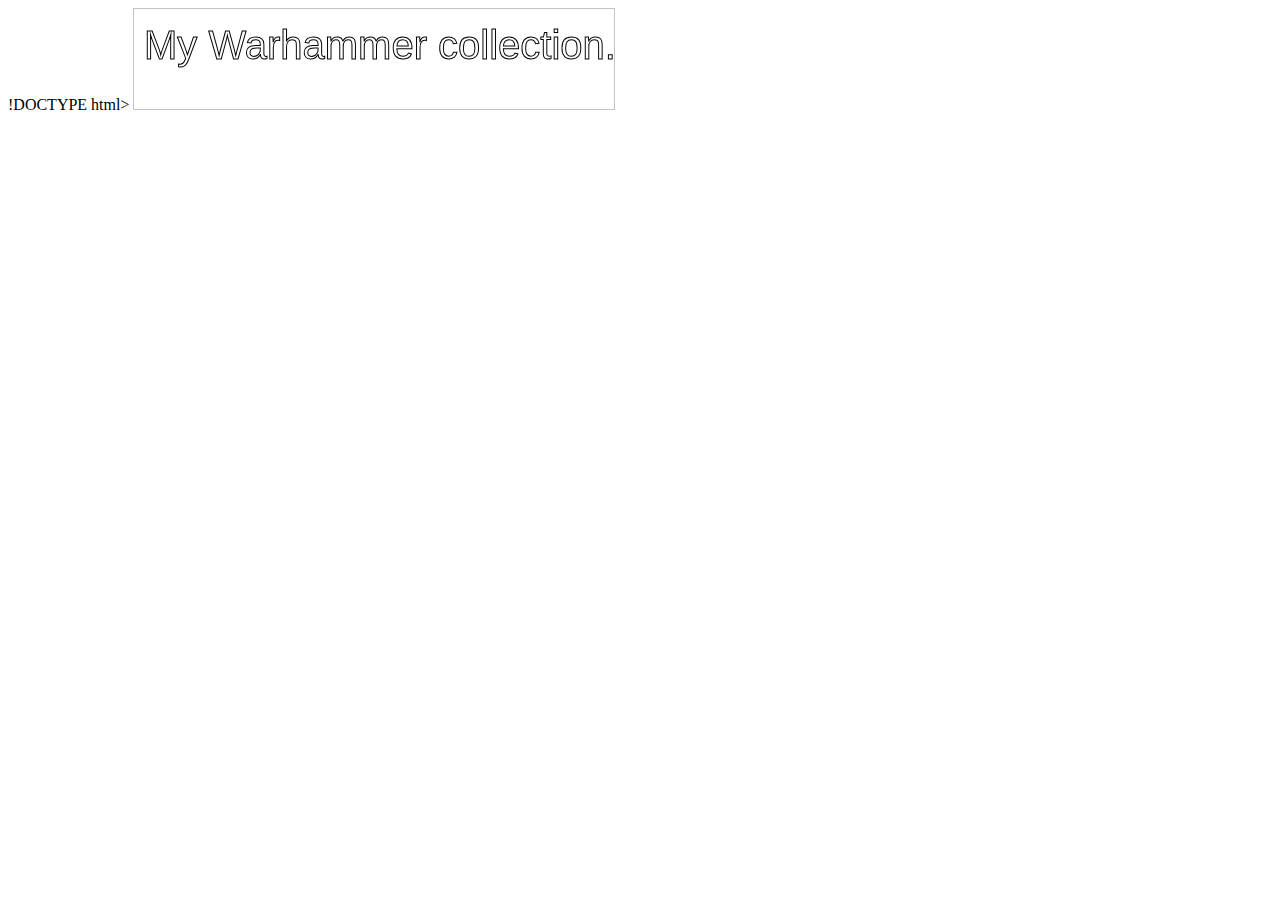
<file: map.html>
!DOCTYPE html>
<html>
<body>
  <canvas id="myCanvas" width="480" height="100"
  style="border:1px solid #c3c3c3;">
  Your browser does not support the canvas element.
  </canvas>

  <script>
  var canvas = document.getElementById("myCanvas");
  var ctx = canvas.getContext("2d");
  ctx.font = "40px Arial";
  ctx.strokeText("My Warhammer collection.", 10, 50);

  </script>

</body>
</html>
</file>
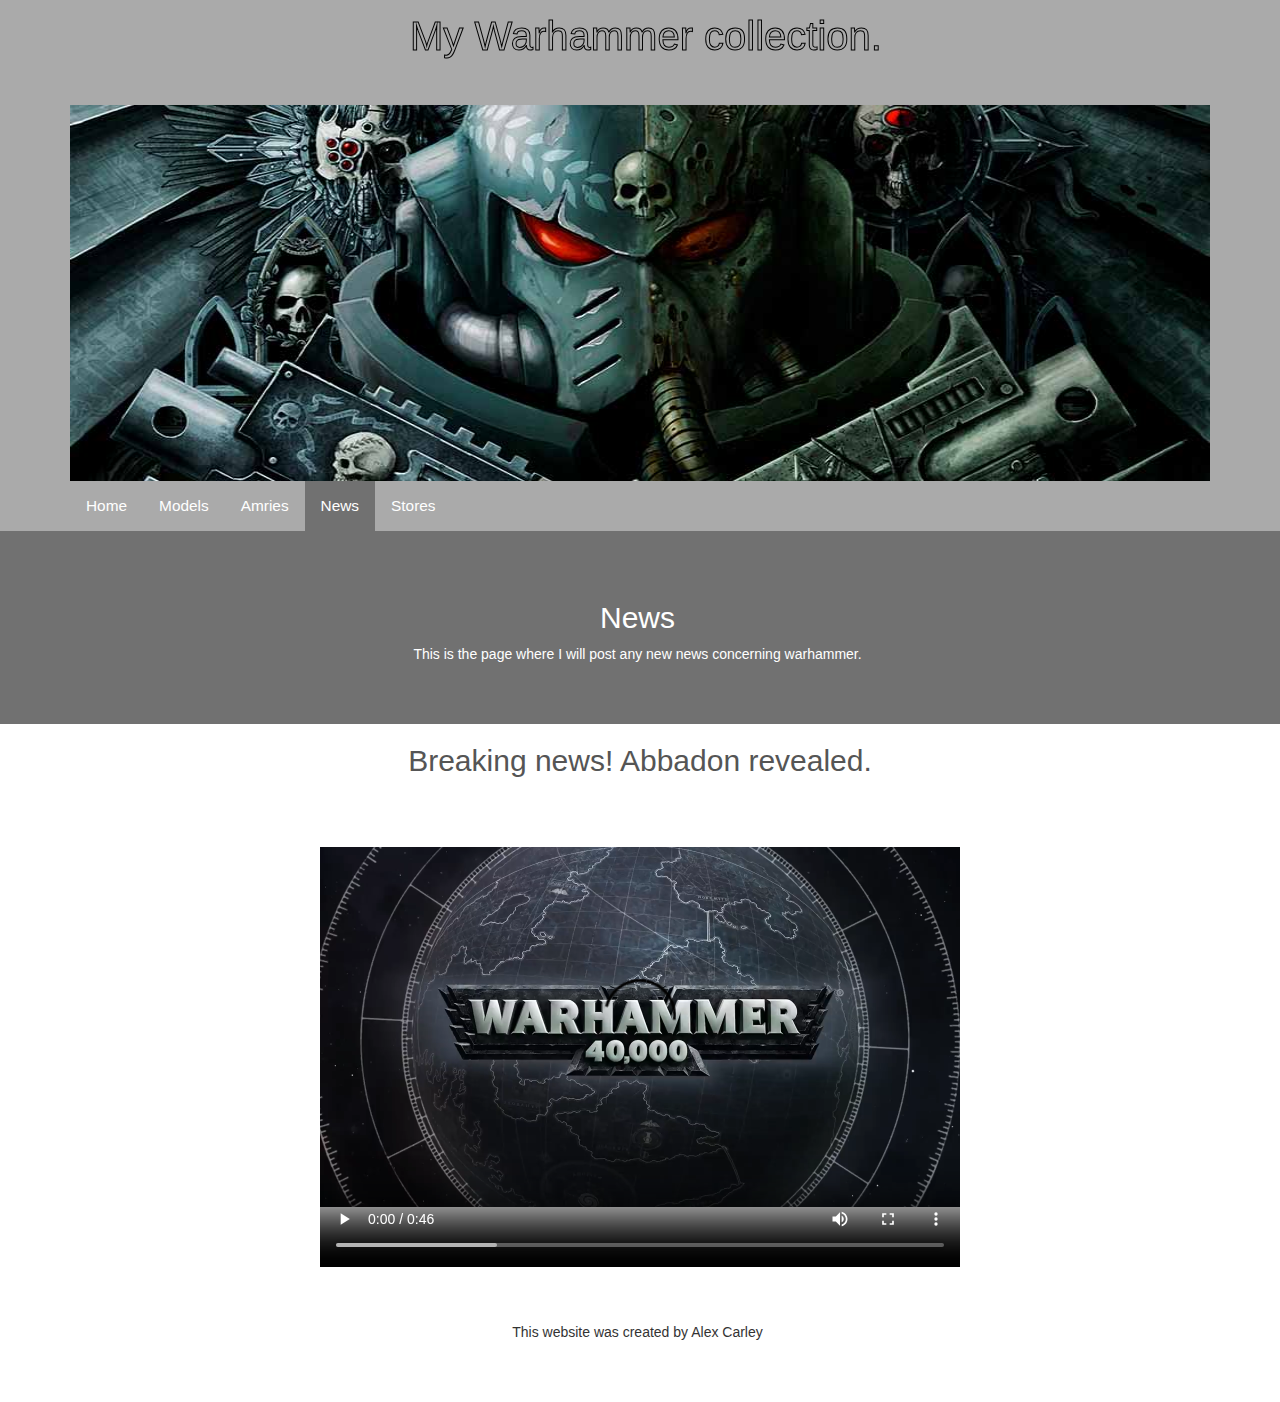
<file: News.html>
<!DOCTYPE html>
<head>
  <title>Warhammer Collection by Alex Carley</title>
  <meta charset="utf-8">
  <meta name="viewport" content="width=device-width, initial-scale=1">
  <link rel="stylesheet" href="http://maxcdn.bootstrapcdn.com/bootstrap/3.3.7/css/bootstrap.min.css">
  <link rel="stylesheet" type="text/css" medial="all" href="css/style.css" />
  <script src="https://ajax.googleapis.com/ajax/libs/jquery/1.12.4/jquery.min.js"></script>
  <script src="http://maxcdn.bootstrapcdn.com/bootstrap/3.3.7/js/bootstrap.min.js"></script>

</head>
<body>
<div class="theheader">
  <div class="container text-center">
    <canvas id="myCanvas" width="480" height="100">
    Your browser does not support the canvas element.
    </canvas>
    <script>
    var canvas = document.getElementById("myCanvas");
    var ctx = canvas.getContext("2d");
    ctx.font = "40px Arial";
    ctx.strokeText("My Warhammer collection.", 10, 50);
    </script>
    <img src="Images/40k-header.jpg" alt="Warhammer40k" width="100%" height="376">
    <navigation>
      <ul>
        <li><a href="index.html">Home</a></li>
        <li><a href="Models.html">Models</a></li>
        <li><a href="Armies.html">Amries</a></li>
        <li><a class="active" href="News.html">News</a></li>
        <li><a href="Stores.html">Stores</a></li>
      </ul>
    </navigation>
  </div>
</div>


<div class="container-fluid sec-1 text-center">
  <h2>News</h2>
  <p>This is the page where I will post any new news concerning warhammer.</p>
</div>

<div class="Video-container sec-2 text-center">
  <h2> Breaking news! Abbadon revealed. </h2>
  <video width="640" height="480" controls>
  <source src="Video/Abaddon the Despoiler Revealed.mp4" type="video/mp4">
Your browser does not support the video tag.
</video>
</div>
<div class="container-fluid sec-3 text-center">
  <p>This website was created by Alex Carley</p>
</div>

</body>
</html>
</file>
<file: css/style.css>
html {
  height: 100%;
  width: 100%;
}
body {
  height: 980px;
  width: 100%;
  margin: 0;
  padding: 0;
  background: #ffffff;
}

header {
  width: 980px;
  /*height: 50px;*/
  margin: 0 0 0 0;
  background: #dddddd;
  color: white;
}

header h1 {
  margin: 0;
  padding: 5px;
  /*font-size: 30px;*/
  background-color: #0000ff;
  font-family: veranda, arial, helvetica, sans-serif;
  text-align: center;
}

navigation {
  width: 980px;
  margin: 0;
  padding: 0;
  text-align: center;
}

navigation ul {
  width: 980px;
  list-style: none;
  padding: 0;
  margin: 0;
  overflow: hidden;
}

navigation ul li {
  display: inline;
  font-size:1.1em;
  float:left;
}
navigation ul li a{
  display: block;
  color: white;
  text-align: center;
  padding: 14px 16px;
  text-decoration: none;
  transition: .3s background-color;
}
navigation ul li a:hover {
    background-color: #666666;
}
.active {
  background-color: #666666;
  color: #fff;
  cursor: default;
}
.selected > a{
  color: #00ff00;
}

#content {
  width: 920px;
  min-height: 500px;
  padding: 0 30px;
  color:#333333;
}

footer{
  width: 940px;
  height: 20px;
  margin: 0 0 10px 0;
  padding: 10px 20px;
  background: #0000ff;
  color: #ffffff;
}

/*session messages */
#message {
  color: #0055dd;
  border:2px solid #0055dd;
  padding: 1em 10px;
  margin: 1em 10px;
  width: 890px;
}

/* Actions */

.actions{
  margin-bottom: 1em;
}

/* lists */

table {
  border-collapse: collapse;
  vertical-align: top;
}

table.list {
  width:100%;
}

table.list tr td {
  border: 1px solid #999999;
}

table.list tr th {
  border: 1px; solid #0055dd;
  background: #0055DD;
  color: white;
  text-align: left;
}

/* Forms */

dl {
  clear: both;
  overflow: hidden;
  margin: 0.5em 0;
}

dt {
  float: left;
  font-weight: bold;
  width: 125px;
}

dd {
  float: left;
  margin-left: 1em;
}

#operations {
  clear: both;
  margin: 1em 0 1em 75px;
}

/* Errors */

.errors {
  display: inline-block;
  border: 2px solid red;
  color: red;
  padding: 1em;
  margin-bottom: 1em;
}

.errors ul {
  margin-bottom: 0;
  padding-left: 1em;
}

.container-fluid{
  padding-top: 50px;
  padding-right: 20px;
  padding-bottom: 50px;
}
.theheader{
  background-color: #AAAAAA;
  color; #ffffff;
}
.sec-1{
  background-color: #717171;
  color: #ffffff;
}
.sec-2{
  background-color: #FFFFFF;
  color: #555555;
}
* {box-sizing:border-box}

/* Slideshow container */
.slideshow-container {
  max-width: 1000px;
  position: relative;
  margin: auto;
}

/* Hide the images by default */
.mySlides {
  display: none;
}

/* Next & previous buttons */
.prev, .next {
  cursor: pointer;
  position: absolute;
  top: 50%;
  width: auto;
  margin-top: -22px;
  padding: 16px;
  color: white;
  font-weight: bold;
  font-size: 18px;
  transition: 0.6s ease;
  border-radius: 0 3px 3px 0;
  user-select: none;
}

/* Position the "next button" to the right */
.next {
  right: 0;
  border-radius: 3px 0 0 3px;
}

/* On hover, add a black background color with a little bit see-through */
.prev:hover, .next:hover {
  background-color: rgba(0,0,0,0.8);
}

/* Caption text */
.text {
  color: #f2f2f2;
  font-size: 15px;
  padding: 8px 12px;
  position: absolute;
  bottom: 8px;
  width: 100%;
  text-align: center;
}

/* Number text (1/3 etc) */
.numbertext {
  color: #f2f2f2;
  font-size: 12px;
  padding: 8px 12px;
  position: absolute;
  top: 0;
}

/* The dots/bullets/indicators */
.dot {
  cursor: pointer;
  height: 15px;
  width: 15px;
  margin: 0 2px;
  background-color: #bbb;
  border-radius: 50%;
  display: inline-block;
  transition: background-color 0.6s ease;
}

.active, .dot:hover {
  background-color: #717171;
}
@media only screen and (max-width: 300px) {
  .prev, .next,.text {font-size: 11px}
}
/* Sliding effect */
#panel1, #flip1, #panel2, #flip2, #panel3, #flip3, #panel4, #flip4, #panel5, #flip5  {
  padding: 5px;
  text-align: center;
  background-color: #e5eecc;
  border: solid 1px #c3c3c3;
}

#panel1, #panel2, #panel3, #panel4, #panel5  {
  padding: 50px;
  display: none;
}

</style>
</file>
